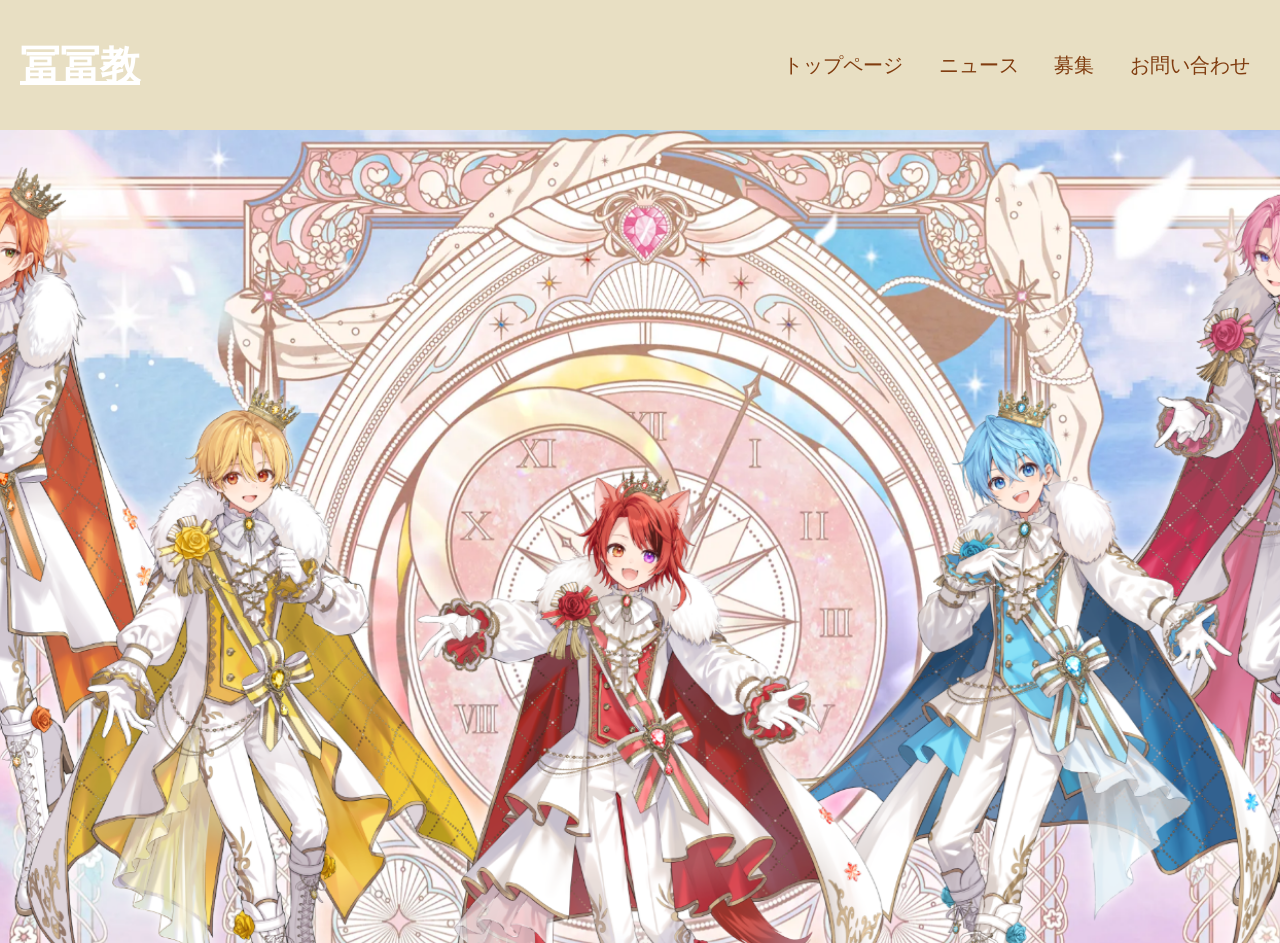
<file: ten@late.html>
<!DOCTYPE html>
<html lang="ja">
<head>
  <meta charset="UTF-8">
  <meta name="viewport" content="width=device-width, initial-scale=1.0">
  <title>冨冨教　オフィシャルホームページ</title>
  <link rel="stylesheet" href="style.css">
</head>
<body>

  <!-- PC用 -->
  <div class="pc-layout">
    <header class="pc-header">
      <a href="index.html"><h1>冨冨教</h1></a>
      <nav>
        <a href="index.html">トップページ</a>
        <a href="news.html">ニュース</a>
        <a href="recruit.html">募集</a>
        <a href="contact.html">お問い合わせ</a>
      </nav>
    </header>

    
    <div class="open">
        <h1></h1>
        <h3></h3>


  <!-- スマホ用 -->
  <div class="mobile-layout">
    <header class="mobile-header">
      <button class="menu-btn" id="menuBtn">☰</button>
      <a href="index.html"><h1>冨冨教</h1></a>
    </header>

    <nav class="mobile-menu" id="mobileMenu">
        <a href="index.html">トップページ</a>
        <a href="news.html">ニュース</a>
        <a href="recruit.html">募集</a>
        <a href="contact.html">お問い合わせ</a>
    </nav>

    <div class="open-movile">
        <h1></h1>
        <h3></h3>
    </div>




  <script src="script.js"></script>
</body>
</html>
</file>
<file: style.css>
header{
display: flex;
justify-content: space-between;
padding:20px;
background-color:#fdf9d6;
color:white;
font-size:20px
}

.sumaho{
  background-color:#fdf9d6;
}

body{
  background:#e7e0b8;
  margin:0;
}

nav a{
    color:white;
    margin:10px;
    text-decoration: none;
}

.logo-name{
    display: flex;
    align-items: center;
    height: 10;
}

.open{
    text-align: center;
    background-image: url("stage.png");
        background-size: cover;
        background-position: center;
    padding:393px;
    color:white;
    text-shadow:
2px 2px 1px #000, /* Bottom-right shadow */
-2px 2px 1px #000, /* Bottom-left shadow */
2px -2px 1px #000, /* Top-right shadow */
-2px -2px 1px #000; /* Top-left shadow */
    font-size:20px;
    font-family:monospace;
}



.card{
    background-color:#fdf9d6 ;
    padding: 30px;
    border-radius: 15px;
    backdrop-filter: blur(10px);
    width: 1400px;
    align-items: center;
  color:rgb(65, 49, 8);
    text-align: center;
    
}

.features{
    display: flex;
    justify-content: center;
    gap: 30px;
    padding: 60px;
}

.child {
  /* text-align プロパティに center を設定 */
  text-align: center;
}
.child span {
  color: red;
}

body{
    background-color: black;
}

.card a{
  color:rgb(65, 49, 8);
}

.features{
    display: flex;
    justify-content: center;
    gap: 30px;
    padding: 15px;
}

.open-2{
    text-align: center;
    background: white;
    padding: 342px;
}

.date{
    padding-left :20px;
}

.news_list{
    color :white;
    display: flex;
    justify-content: center;
}

.daimei{
    color:black;
    padding-left:32px;
}

.date_1{
    color:black;
    padding-left:32px;
}

.news_list a{
    color:white;
}

.news h3{
    color:black;
    padding-left:56px;
}

.news {
    background:linear-gradient(135deg,rgb(255, 255, 255));
    padding-bottom: 504px;
    padding-top:10px;
}

a{
    color:white;
}

body {
  margin: 0;
  font-family: sans-serif;
}

/* 初期表示 */
.pc-layout {
  display: block;
}

.mobile-layout {
  display: none;
}

/* PCデザイン */
.pc-header {
  display: flex;
  justify-content: space-between;
  align-items: center;
  background: black;
  color: rgb(128, 60, 15);
  padding: 20px;
    height: 90px;              /* 黄色部分の高さ */
  background: #e8dfc3;
  position: relative;
  overflow: hidden;          /* はみ出し防止 */
}

.pc-header nav a {
  color: rgb(128, 60, 15);
  margin-left: 20px;
  text-decoration: none;
  font-family:sans-serif;
}

/* スマホデザイン */
.mobile-header {
  display: flex;
  align-items: center;
  background: black;
  color: white;
  padding: 15px;
  height: 90px;
  background: #e8dfc3;

  display: flex;
  align-items: center;

  overflow: hidden;
  padding-left: 20px;
}

.menu-btn {
  margin-left: 90px;
  font-size: 24px;
  background: none;
  border: none;
  color: rgb(128, 60, 15);
}

.mobile-menu {
  display: none;
  flex-direction: column;
  background: #eee;
}

.mobile-menu.active {
  display: flex;
}

.mobile-menu a {
  padding: 15px;
  text-decoration: none;
  color: black;
  border-bottom: 1px solid #ccc;
}

/* スマホ時 */
@media screen and (max-width: 768px) {
  .pc-layout {
    display: none;
  }

  .mobile-layout {
    display: block;
  }
}

.open-movile{
    background-color: white;
    font-size:1.4em;
    color:black;
    text-align: center;
    padding-top:300px;
    padding-bottom:340px;
    

}


.pc-layout{
  background-color: rgb(255, 250, 222);
}

.pc-header{
  background-color: rgb(255, 250, 222);
}

.pc-header{
  height: 90px;
  background: #e8dfc3;

  display: flex;
  align-items: center;

  overflow: hidden;
  padding-left: 20px;
}

.ab{
  height: 150px;
  width: auto;

  object-fit: contain;
}

.child h3{
  color:rgb(65, 49, 8);
}

.child h5{
  color:rgb(65, 49, 8);
}

.under-line {
    text-decoration: underline 3px;
}

.url{
  display: flex;
  gap: 10px; 
      align-items: center;  /* 縦方向の位置揃え（任意） */
        text-align: center;
  justify-content: center; /* 水平方向の中央揃え */
}

.url-mobile{
  gap: 10px; 
      align-items: center;  /* 縦方向の位置揃え（任意） */
        text-align: center;
  justify-content: center; /* 水平方向の中央揃え */
}

.mobile-leyout{
  height: 200px;
  background-color: rgb(255, 250, 222);

  display: flex;
  align-items: center;

  overflow: hidden;
  padding-left: 20px;
}

.open-movile{
    text-align: center;
    background-image: url("stage-m2.png");
        background-size: cover;
        background-position: center;
        size:0.001em;
    padding-top:400px;
    color:white;
    text-shadow:
2px 2px 1px #000, /* Bottom-right shadow */
-2px 2px 1px #000, /* Bottom-left shadow */
2px -2px 1px #000, /* Top-right shadow */
-2px -2px 1px #000; /* Top-left shadow */
    font-size:20px;
    font-family:monospace;
}

.main{
  background-color: #fdf9d6;
}

.present-a{
  width: 50em;
}

.present-a-mov{
  width: 35em;
}
</file>
